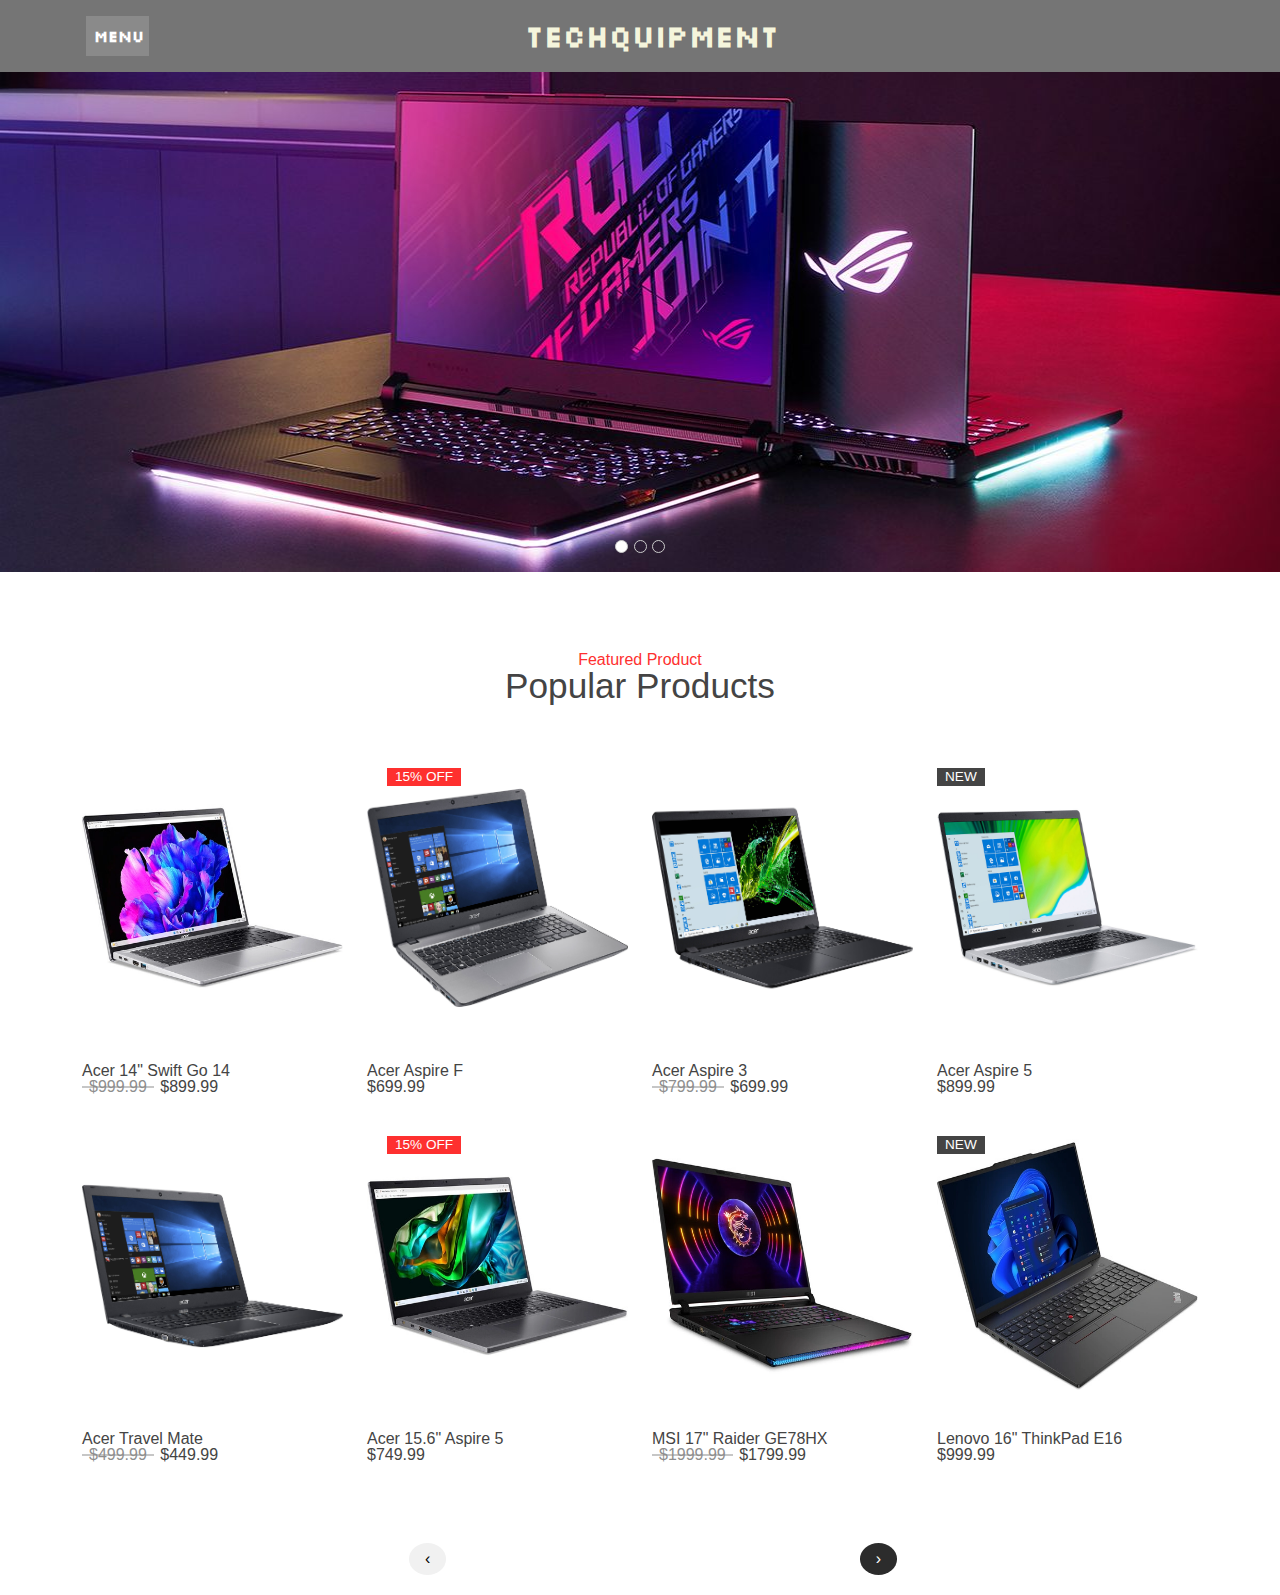
<file: index.html>
<!DOCTYPE html>
<html>
  <title>compsci_lumagui</title>
  <meta name="viewport" content="width=device-width, initial-scale=1" />
  <link rel="stylesheet" href="https://www.w3schools.com/w3css/4/w3.css" />
  <link
    rel="stylesheet"
    href="https://cdn.jsdelivr.net/npm/bootstrap@5.0.1/dist/css/bootstrap.min.css"
  />
  <link
    rel="stylesheet"
    href="https://cdnjs.cloudflare.com/ajax/libs/font-awesome/5.15.3/css/all.min.css"
  />
  <link rel="stylesheet" href="style.css" />
  <body>
    <header class="site-header">
      <div class="wrapper site-header__wrapper">
        <nav class="nav">
          <button class="nav__toggle" aria-expanded="false" type="button">
            MENU
          </button>
          <ul class="nav__wrapper">
            <li class="nav__item"><a href="index.html">Home</a></li>
            <li class="nav__item"><a href="about.html">About</a></li>
            <li class="nav__item"><a href="contact.html">Contact</a></li>
          </ul>
        </nav>
        <a href="#" class="brand" style="color: beige;">TECHQUIPMENT</a>
        <a href="#" class="button button--icon" aria-label="Sign in">
          <svg
            version="1.1"
            viewBox="0 0 100 100"
            xmlns="http://www.w3.org/2000/svg"
          >
            <g>
              <path
                d="m83.898 77.398c-2.3984-13-13.699-22.5-26.898-22.5h-13.699c-13.5 0-24.898 9.8008-27.102 23.102-1.1016 6.6992 4.1016 12.699 10.801 12.699h46.199c6.8008 0 12-6.1992 10.801-12.898z"
              />
              <path
                d="m36.102 44.199c7.8008 7.8008 20.398 8 28.398 0.39844l0.19922-0.19922c6.8984-6.6016 7.6016-17.301 1.5-24.699-8.3008-10-23.699-9.8008-31.699 0.39844-5.6016 7.1992-5 17.5 1.5 24z"
              />
            </g>
          </svg>
        </a>
      </div>
    </header>
    <div class="w3-content w3-display-container" style="max-width: 1400px">
      <img class="mySlides" src="prod_pic/3.jpg" style="width: 100%" height="500px" />
      <img class="mySlides" src="prod_pic/4.jpg" style="width: 100%" height="500px" />
      <img class="mySlides" src="prod_pic/5.jpg" style="width: 100%" height="500px" />
      <div
        class="w3-center w3-container w3-section w3-large w3-text-white w3-display-bottommiddle"
        style="width: 100%"
      >
        <span
          class="w3-badge demo w3-border w3-transparent w3-hover-white"
          onclick="currentDiv(1)"
        ></span>
        <span
          class="w3-badge demo w3-border w3-transparent w3-hover-white"
          onclick="currentDiv(2)"
        ></span>
        <span
          class="w3-badge demo w3-border w3-transparent w3-hover-white"
          onclick="currentDiv(3)"
        ></span>
      </div>
    </div>

    <!-- partial:index.partial.html -->
    <section class="section-products">
      <div class="container">
        <div class="row justify-content-center text-center">
          <div class="col-md-8 col-lg-6">
            <div class="header">
              <h3>Featured Product</h3>
              <h2>Popular Products</h2>
            </div>
          </div>
        </div>
        <div class="row">
          <!-- Single Product -->
          <div class="col-md-6 col-lg-4 col-xl-3">
            <div id="product-1" class="single-product">
              <div class="part-1">
                <img src="products/prod25.webp" alt="" width="261px" height="290px" />
                <ul>
                  <li>
                    <a href="order-page.html"
                      ><i class="fas fa-shopping-cart"></i
                    ></a>
                  </li>
                </ul>
              </div>
              <div class="part-2">
                <h3 class="product-title">Acer 14" Swift Go 14 </h3>
                <h4 class="product-old-price">$999.99</h4>
                <h4 class="product-price">$899.99</h4>
              </div>
            </div>
          </div>
          <!-- Single Product -->
          <div class="col-md-6 col-lg-4 col-xl-3">
            <div id="product-2" class="single-product">
              <div class="part-1">
                <img src="products/prod2.jpg" alt="" width="261px" height="290px" />
                <span class="discount">15% off</span>
                <ul>
                  <li>
                    <a href="order-page.html"><i class="fas fa-shopping-cart"></i></a>
                  </li>
                </ul>
              </div>
              <div class="part-2">
                <h3 class="product-title">Acer Aspire F</h3>
                <h4 class="product-price">$699.99</h4>
              </div>
            </div>
          </div>
          <!-- Single Product -->
          <div class="col-md-6 col-lg-4 col-xl-3">
            <div id="product-3" class="single-product">
              <div class="part-1">
                <img src="products/prod3.jpg" alt="" width="261px" height="290px" />
                <ul>
                  <li>
                    <a href="order-page.html"><i class="fas fa-shopping-cart"></i></a>
                  </li>
                </ul>
              </div>
              <div class="part-2">
                <h3 class="product-title">Acer Aspire 3</h3>
                <h4 class="product-old-price">$799.99</h4>
                <h4 class="product-price">$699.99</h4>
              </div>
            </div>
          </div>
          <!-- Single Product -->
          <div class="col-md-6 col-lg-4 col-xl-3">
            <div id="product-4" class="single-product">
              <div class="part-1">
                <img src="products/prod4.jpg" alt="" width="261px" height="290px" />
                <span class="new">new</span>
                <ul>
                  <li>
                    <a href="order-page.html"><i class="fas fa-shopping-cart"></i></a>
                  </li>
                </ul>
              </div>
              <div class="part-2">
                <h3 class="product-title">Acer Aspire 5</h3>
                <h4 class="product-price">$899.99</h4>
              </div>
            </div>
          </div>
          <!-- Single Product -->
          <div class="col-md-6 col-lg-4 col-xl-3">
            <div id="product-1" class="single-product">
              <div class="part-1">
                <img src="products/prod5.jpg" alt="" width="261px" height="290px" />
                <ul>
                  <li>
                    <a href="order-page.html"><i class="fas fa-shopping-cart"></i></a>
                  </li>
                </ul>
              </div>
              <div class="part-2">
                <h3 class="product-title">Acer Travel Mate</h3>
                <h4 class="product-old-price">$499.99</h4>
                <h4 class="product-price">$449.99</h4>
              </div>
            </div>
          </div>
          <!-- Single Product -->
          <div class="col-md-6 col-lg-4 col-xl-3">
            <div id="product-2" class="single-product">
              <div class="part-1">
                <img src="products/prod26.webp" alt="" width="261px" height="290px" />
                <span class="discount">15% off</span>
                <ul>
                  <li>
                    <a href="order-page.html"><i class="fas fa-shopping-cart"></i></a>
                  </li>
              </div>
              <div class="part-2">
                <h3 class="product-title">Acer 15.6" Aspire 5</h3>
                <h4 class="product-price">$749.99</h4>
              </div>
            </div>
          </div>
          <!-- Single Product -->
          <div class="col-md-6 col-lg-4 col-xl-3">
            <div id="product-3" class="single-product">
              <div class="part-1">
                <img src="products/prod27.webp" alt="" width="261px" height="290px" />
                <ul>
                  <li>
                    <a href="order-page.html"><i class="fas fa-shopping-cart"></i></a>
                  </li>
                </ul>
              </div>
              <div class="part-2">
                <h3 class="product-title">MSI 17" Raider GE78HX</h3>
                <h4 class="product-old-price">$1999.99</h4>
                <h4 class="product-price">$1799.99</h4>
              </div>
            </div>
          </div>
          <!-- Single Product -->
          <div class="col-md-6 col-lg-4 col-xl-3">
            <div id="product-4" class="single-product">
              <div class="part-1">
                <img src="products/prod28.webp" alt="" width="261px" height="290px" />
                <span class="new">new</span>
                <ul>
                  <li>
                    <a href="order-page.html"><i class="fas fa-shopping-cart"></i></a>
                  </li>
                </ul>
              </div>
              <div class="part-2">
                <h3 class="product-title">Lenovo 16" ThinkPad E16</h3>
                <h4 class="product-price">$999.99</h4>
              </div>
            </div>
          </div>
        </div>
      </div>
    </section>

    <a href="index.html" class="previous round">&#8249;</a>
    <a href="page2.html" class="next round">&#8250;</a>

    <script src="js1.js">
    </script>
  </body>
</html>
</file>
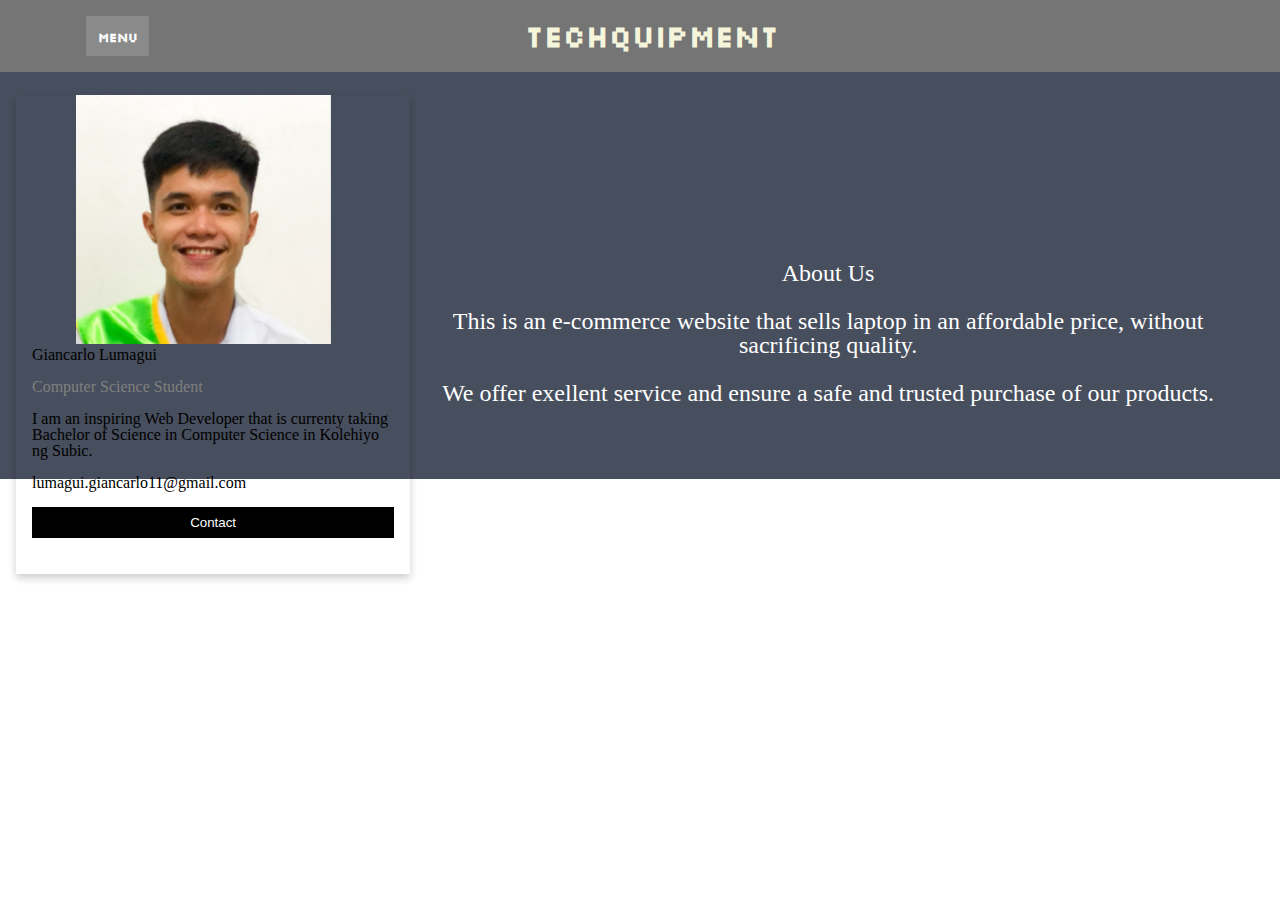
<file: about.html>
<!DOCTYPE html>
<html>
<head>
<meta name="viewport" content="width=device-width, initial-scale=1">
<link rel="stylesheet" href="style12.css">
</head>
<body>

    <header class="site-header">
        <div class="wrapper site-header__wrapper">
          <nav class="nav">
            <button class="nav__toggle" aria-expanded="false" type="button">
              MENU
            </button>
            <ul class="nav__wrapper">
              <li class="nav__item"><a href="index.html">Home</a></li>
              <li class="nav__item"><a href="">About</a></li>
              <li class="nav__item"><a href="contact.html">Contact</a></li>
            </ul>
          </nav>
          <a href="#" class="brand" style="color: beige;">TECHQUIPMENT</a>
          <a href="#" class="button button--icon" aria-label="Sign in">
            <svg
              version="1.1"
              viewBox="0 0 100 100"
              xmlns="http://www.w3.org/2000/svg"
            >
              <g>
                <path
                  d="m83.898 77.398c-2.3984-13-13.699-22.5-26.898-22.5h-13.699c-13.5 0-24.898 9.8008-27.102 23.102-1.1016 6.6992 4.1016 12.699 10.801 12.699h46.199c6.8008 0 12-6.1992 10.801-12.898z"
                />
                <path
                  d="m36.102 44.199c7.8008 7.8008 20.398 8 28.398 0.39844l0.19922-0.19922c6.8984-6.6016 7.6016-17.301 1.5-24.699-8.3008-10-23.699-9.8008-31.699 0.39844-5.6016 7.1992-5 17.5 1.5 24z"
                />
              </g>
            </svg>
          </a>
        </div>
      </header>
<div class="row">

  <div class="column">
    <div class="card">
      <img src="images/gi.png" class="img1" >
      <div class="container">
        <h2>Giancarlo Lumagui</h2>
        <p class="title">Computer Science Student</p>
        <p>I am an inspiring Web Developer that is currenty taking Bachelor of Science in Computer Science in Kolehiyo ng Subic.</p>
        <p>lumagui.giancarlo11@gmail.com</p>
        <p><button class="button2">Contact</button></p>
      </div>
    </div>
  </div>
  

<div class="about-section">
  <h1>About Us</h1>
  <p>This is an e-commerce website that sells laptop in an affordable price, without sacrificing quality.</p>
  <p>We offer exellent service and ensure a safe and trusted purchase of our products.</p>
</div>
<script src="js2.js">
</script>
</body>
</html>
</file>
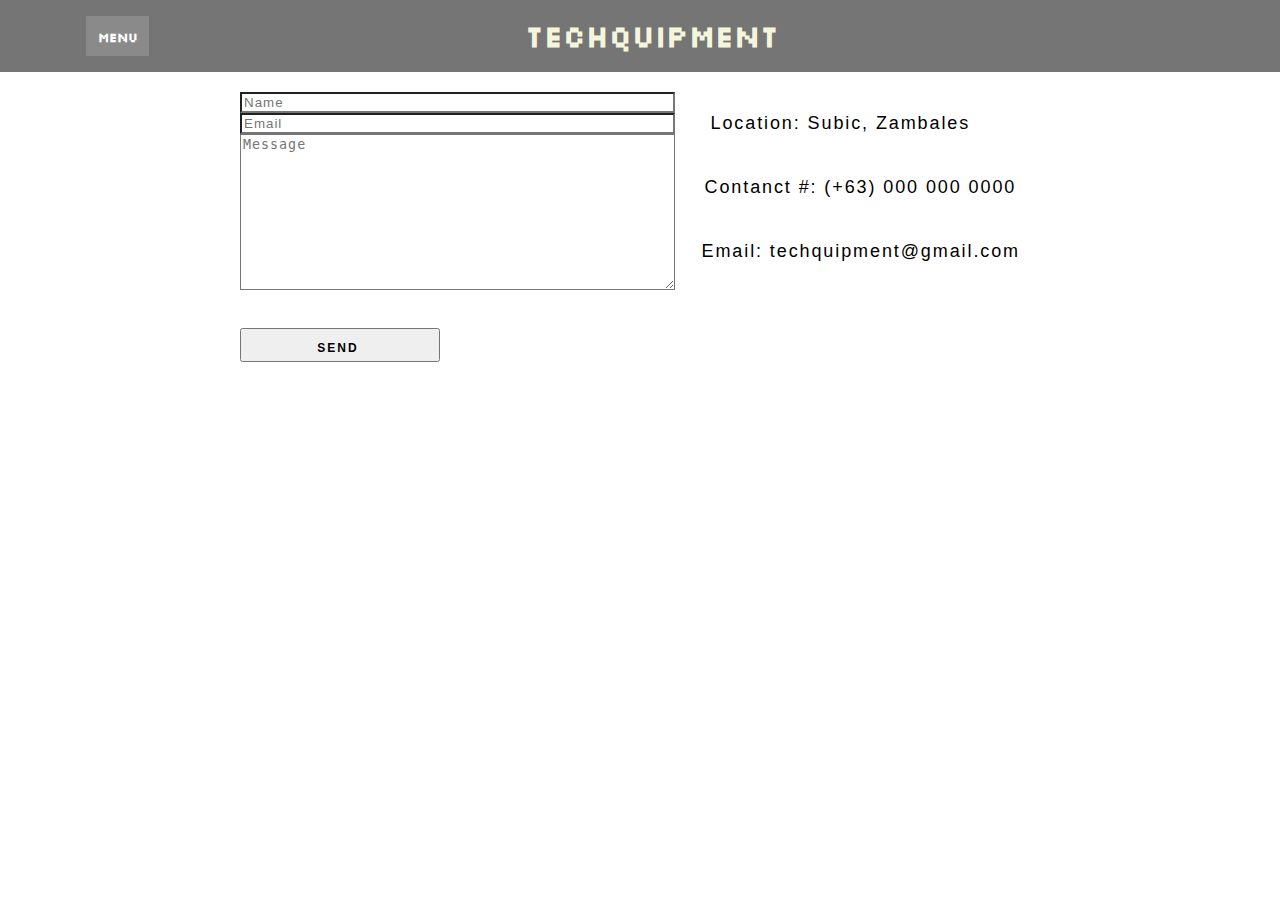
<file: contact.html>
<!DOCTYPE html>
<html lang="en">
  <head>
    <meta charset="UTF-8" />
    <meta name="viewport" content="width=device-width, initial-scale=1.0" />
    <link rel="stylesheet" href="style2.css" />
    <title>Document</title>
  </head>
  <body>
    <header class="site-header">
      <div class="wrapper site-header__wrapper">
        <nav class="nav">
          <button class="nav__toggle" aria-expanded="false" type="button">
            MENU
          </button>
          <ul class="nav__wrapper">
            <li class="nav__item"><a href="index.html">Home</a></li>
            <li class="nav__item"><a href="about.html">About</a></li>
            <li class="nav__item"><a href="contact.html">Contact</a></li>
          </ul>
        </nav>
        <a href="#" class="brand" style="color: beige">TECHQUIPMENT</a>
        <a href="#" class="button button--icon" aria-label="Sign in">
          <svg
            version="1.1"
            viewBox="0 0 100 100"
            xmlns="http://www.w3.org/2000/svg"
          >
            <g>
              <path
                d="m83.898 77.398c-2.3984-13-13.699-22.5-26.898-22.5h-13.699c-13.5 0-24.898 9.8008-27.102 23.102-1.1016 6.6992 4.1016 12.699 10.801 12.699h46.199c6.8008 0 12-6.1992 10.801-12.898z"
              />
              <path
                d="m36.102 44.199c7.8008 7.8008 20.398 8 28.398 0.39844l0.19922-0.19922c6.8984-6.6016 7.6016-17.301 1.5-24.699-8.3008-10-23.699-9.8008-31.699 0.39844-5.6016 7.1992-5 17.5 1.5 24z"
              />
            </g>
          </svg>
        </a>
      </div>
    </header>
    <!-- partial:index.partial.html -->
    <section id="contact">
      <div class="contact-wrapper">
        <!-- Left contact page -->

        <form id="contact-form" class="form-horizontal" role="form">
          <div class="form-group">
            <div class="col-sm-12">
              <input
                type="text"
                class="form-control"
                id="name"
                placeholder="Name"
                name="name"
                value=""
                required
              />
            </div>
          </div>

          <div class="form-group">
            <div class="col-sm-12">
              <input
                type="email"
                class="form-control"
                id="email"
                placeholder="Email"
                name="email"
                value=""
                required
              />
            </div>
          </div>

          <textarea
            class="form-control"
            rows="10"
            placeholder="Message"
            name="message"
            required
          ></textarea>
          <br />
          <button
            class="btn btn-primary send-button"
            id="submit"
            type="submit"
            value="SEND"
          >
            <div class="alt-send-button">
              <i class="fa fa-paper-plane"></i
              ><span class="send-text">SEND</span>
            </div>
          </button>
        </form>

        <!-- Left contact page -->

        <div class="direct-contact-container">
          <ul class="contact-list">
            <li class="list-item">
              <i class="fa fa-map-marker fa-2x"
                ><span class="contact-text place"
                  >Location: Subic, Zambales</span
                ></i
              >
            </li>

            <li class="list-item">
              <i class="fa fa-phone fa-2x"
                ><span class="contact-text phone"
                  ><a href="tel:1-212-555-5555" title="Give me a call"
                    >Contanct #: (+63) 000 000 0000</a
                  ></span
                ></i
              >
            </li>

            <li class="list-item">
              <i class="fa fa-envelope fa-2x"
                ><span class="contact-text gmail"
                  ><a href="mailto:#" title="Send me an email"
                    >Email: techquipment@gmail.com</a
                  ></span
                ></i
              >
            </li>
          </ul>
        </div>
      </div>
    </section>
    <script src="js2.js">
    </script>
  </body>
</html>
</file>
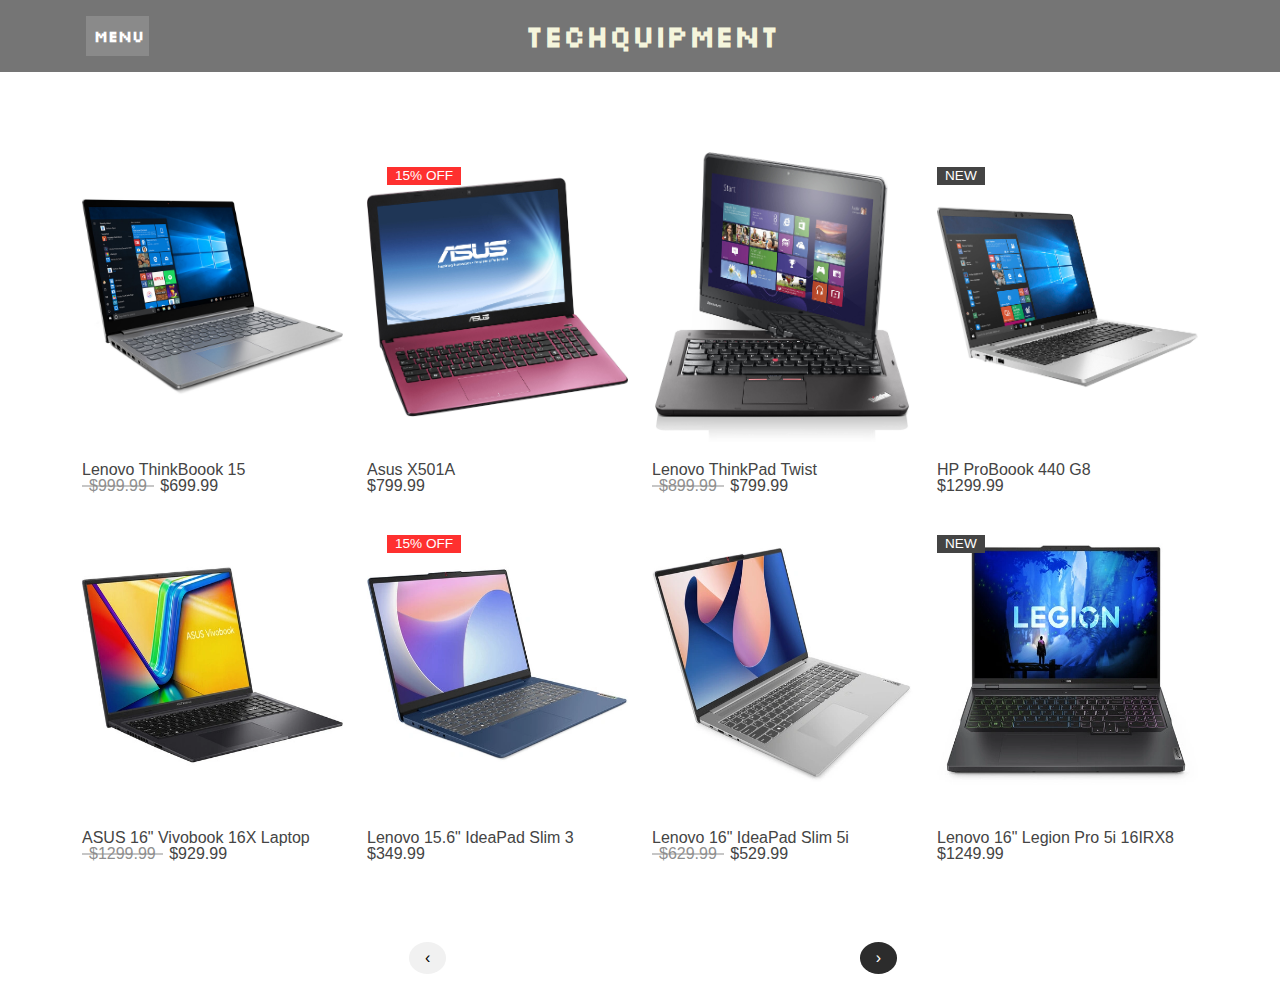
<file: page2.html>
<!DOCTYPE html>
<html lang="en">
<head>
    <meta charset="UTF-8">
    <meta name="viewport" content="width=device-width, initial-scale=1.0">
    <title>Page 2</title>
    <link rel="stylesheet" href="https://www.w3schools.com/w3css/4/w3.css" />
    <link
      rel="stylesheet"
      href="https://cdn.jsdelivr.net/npm/bootstrap@5.0.1/dist/css/bootstrap.min.css"
    />
    <link
      rel="stylesheet"
      href="https://cdnjs.cloudflare.com/ajax/libs/font-awesome/5.15.3/css/all.min.css"
    />
    <link rel="stylesheet" href="style6.css">
</head>
<body>
    <header class="site-header">
        <div class="wrapper site-header__wrapper">
          <nav class="nav">
            <button class="nav__toggle" aria-expanded="false" type="button">
              MENU
            </button>
            <ul class="nav__wrapper">
              <li class="nav__item"><a href="index.html">Home</a></li>
              <li class="nav__item"><a href="about.html">About</a></li>
              <li class="nav__item"><a href="contact.html">Contact</a></li>
            </ul>
          </nav>
          <a href="#" class="brand" style="color: beige;">TECHQUIPMENT</a>
          <a href="#" class="button button--icon" aria-label="Sign in">
            <svg
              version="1.1"
              viewBox="0 0 100 100"
              xmlns="http://www.w3.org/2000/svg"
            >
              <g>
                <path
                  d="m83.898 77.398c-2.3984-13-13.699-22.5-26.898-22.5h-13.699c-13.5 0-24.898 9.8008-27.102 23.102-1.1016 6.6992 4.1016 12.699 10.801 12.699h46.199c6.8008 0 12-6.1992 10.801-12.898z"
                />
                <path
                  d="m36.102 44.199c7.8008 7.8008 20.398 8 28.398 0.39844l0.19922-0.19922c6.8984-6.6016 7.6016-17.301 1.5-24.699-8.3008-10-23.699-9.8008-31.699 0.39844-5.6016 7.1992-5 17.5 1.5 24z"
                />
              </g>
            </svg>
          </a>
        </div>
      </header>
      <section class="section-products">
        <div class="container">
          <div class="row justify-content-center text-center">
            <div class="col-md-8 col-lg-6">
            </div>
          </div>
          <div class="row">
            <!-- Single Product -->
            <div class="col-md-6 col-lg-4 col-xl-3">
              <div id="product-1" class="single-product">
                <div class="part-1">
                  <img src="products/prod9.jpg" alt="" width="261px" height="290px" />
                  <ul>
                    <li>
                      <a href="order-page.html"
                        ><i class="fas fa-shopping-cart"></i
                      ></a>
                    </li>
                  </ul>
                </div>
                <div class="part-2">
                  <h3 class="product-title">Lenovo ThinkBoook 15</h3>
                  <h4 class="product-old-price">$999.99</h4>
                  <h4 class="product-price">$699.99</h4>
                </div>
              </div>
            </div>
            <!-- Single Product -->
            <div class="col-md-6 col-lg-4 col-xl-3">
              <div id="product-2" class="single-product">
                <div class="part-1">
                  <img src="products/prod10.jpg" alt="" width="261px" height="290px" />
                  <span class="discount">15% off</span>
                  <ul>
                    <li>
                      <a href="order-page.html"><i class="fas fa-shopping-cart"></i></a>
                    </li>
                  </ul>
                </div>
                <div class="part-2">
                  <h3 class="product-title">Asus X501A</h3>
                  <h4 class="product-price">$799.99</h4>
                </div>
              </div>
            </div>
            <!-- Single Product -->
            <div class="col-md-6 col-lg-4 col-xl-3">
              <div id="product-3" class="single-product">
                <div class="part-1">
                  <img src="products/prod11.jpg" alt="" width="261px" height="290px" />
                  <ul>
                    <li>
                      <a href="order-page.html"><i class="fas fa-shopping-cart"></i></a>
                    </li>
                  </ul>
                </div>
                <div class="part-2">
                  <h3 class="product-title">Lenovo ThinkPad Twist</h3>
                  <h4 class="product-old-price">$899.99</h4>
                  <h4 class="product-price">$799.99</h4>
                </div>
              </div>
            </div>
            <!-- Single Product -->
            <div class="col-md-6 col-lg-4 col-xl-3">
              <div id="product-4" class="single-product">
                <div class="part-1">
                  <img src="products/prod12.jpg" alt="" width="261px" height="290px" />
                  <span class="new">new</span>
                  <ul>
                    <li>
                      <a href="order-page.html"><i class="fas fa-shopping-cart"></i></a>
                    </li>
                  </ul>
                </div>
                <div class="part-2">
                  <h3 class="product-title">HP ProBoook 440 G8</h3>
                  <h4 class="product-price">$1299.99</h4>
                </div>
              </div>
            </div>
            <!-- Single Product -->
            <div class="col-md-6 col-lg-4 col-xl-3">
              <div id="product-1" class="single-product">
                <div class="part-1">
                  <img src="products/prod13.webp" alt="" width="261px" height="290px" />
                  <ul>
                    <li>
                      <a href="order-page.html"><i class="fas fa-shopping-cart"></i></a>
                    </li>
                  </ul>
                </div>
                <div class="part-2">
                  <h3 class="product-title">ASUS 16" Vivobook 16X Laptop</h3>
                  <h4 class="product-old-price">$1299.99</h4>
                  <h4 class="product-price">$929.99</h4>
                </div>
              </div>
            </div>
            <!-- Single Product -->
            <div class="col-md-6 col-lg-4 col-xl-3">
              <div id="product-2" class="single-product">
                <div class="part-1">
                  <img src="products/prod14.webp" alt="" width="261px" height="290px" />
                  <span class="discount">15% off</span>
                  <ul>
                    <li>
                      <a href="order-page.html"><i class="fas fa-shopping-cart"></i></a>
                    </li>
                </div>
                <div class="part-2">
                  <h3 class="product-title">Lenovo 15.6" IdeaPad Slim 3</h3>
                  <h4 class="product-price">$349.99</h4>
                </div>
              </div>
            </div>
            <!-- Single Product -->
            <div class="col-md-6 col-lg-4 col-xl-3">
              <div id="product-3" class="single-product">
                <div class="part-1">
                  <img src="products/prod15.webp" alt="" width="261px" height="290px" />
                  <ul>
                    <li>
                      <a href="order-page.html"><i class="fas fa-shopping-cart"></i></a>
                    </li>
                  </ul>
                </div>
                <div class="part-2">
                  <h3 class="product-title">Lenovo 16" IdeaPad Slim 5i </h3>
                  <h4 class="product-old-price">$629.99</h4>
                  <h4 class="product-price">$529.99</h4>
                </div>
              </div>
            </div>
            <!-- Single Product -->
            <div class="col-md-6 col-lg-4 col-xl-3">
              <div id="product-4" class="single-product">
                <div class="part-1">
                  <img src="products/prod16.webp" alt="" width="261px" height="290px" />
                  <span class="new">new</span>
                  <ul>
                    <li>
                      <a href="order-page.html"><i class="fas fa-shopping-cart"></i></a>
                    </li>
                  </ul>
                </div>
                <div class="part-2">
                  <h3 class="product-title">Lenovo 16" Legion Pro 5i 16IRX8</h3>
                  <h4 class="product-price">$1249.99</h4>
                </div>
              </div>
            </div>
          </div>
        </div>
      </section>
      <a href="index.html" class="previous round">&#8249;</a>
<a href="page3.html" class="next round">&#8250;</a>
    <script src="js6.js"></script>
</body>
</html>
</file>
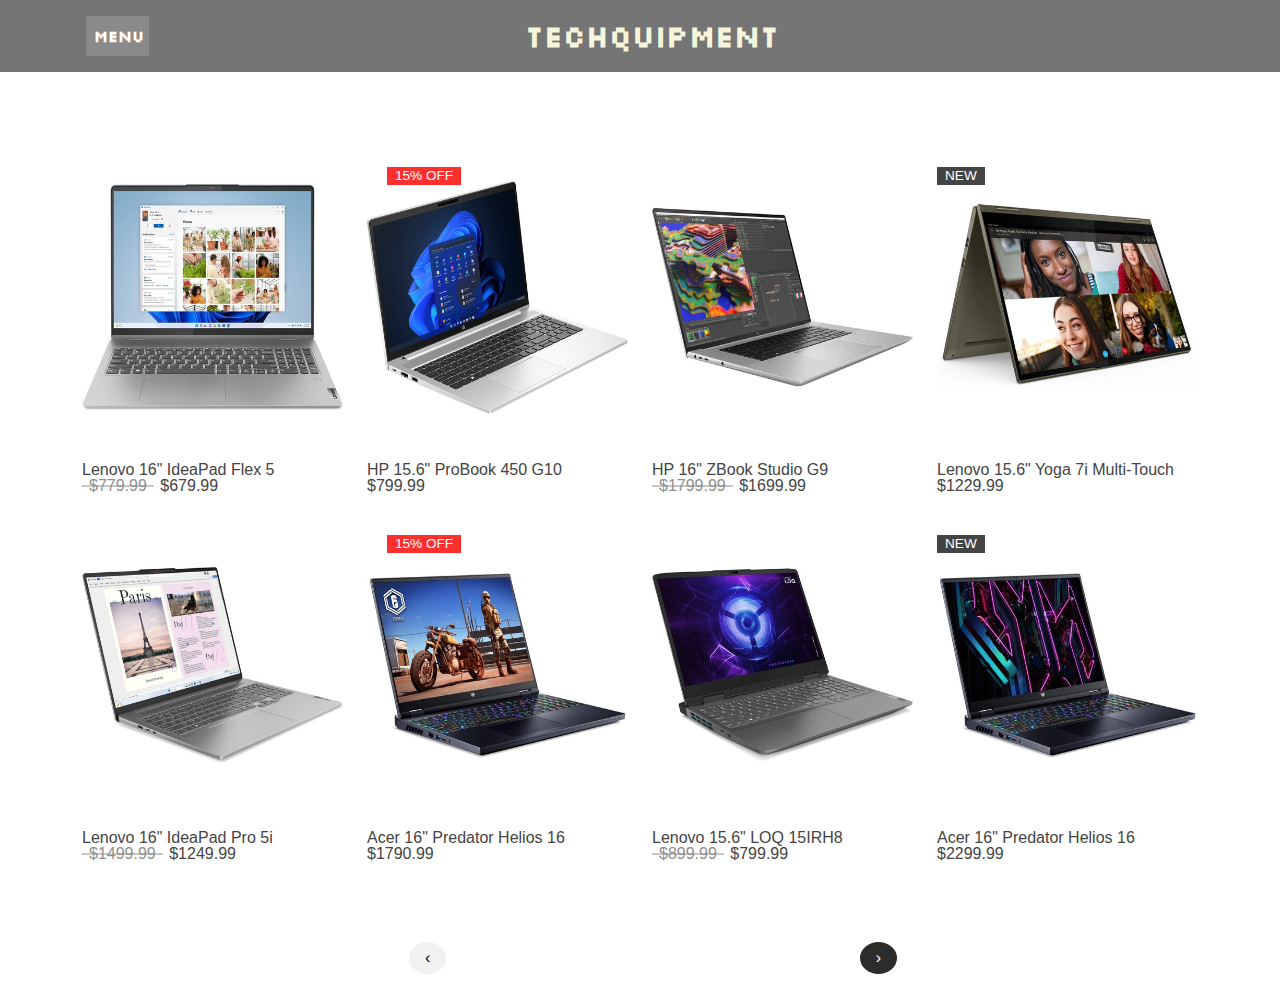
<file: page3.html>
<!DOCTYPE html>
<html lang="en">
<head>
    <meta charset="UTF-8">
    <meta name="viewport" content="width=device-width, initial-scale=1.0">
    <title>Page 2</title>
    <link rel="stylesheet" href="https://www.w3schools.com/w3css/4/w3.css" />
    <link
      rel="stylesheet"
      href="https://cdn.jsdelivr.net/npm/bootstrap@5.0.1/dist/css/bootstrap.min.css"
    />
    <link
      rel="stylesheet"
      href="https://cdnjs.cloudflare.com/ajax/libs/font-awesome/5.15.3/css/all.min.css"
    />
    <link rel="stylesheet" href="style6.css">
</head>
<body>
    <header class="site-header">
        <div class="wrapper site-header__wrapper">
          <nav class="nav">
            <button class="nav__toggle" aria-expanded="false" type="button">
              MENU
            </button>
            <ul class="nav__wrapper">
              <li class="nav__item"><a href="index.html">Home</a></li>
              <li class="nav__item"><a href="about.html">About</a></li>
              <li class="nav__item"><a href="contact.html">Contact</a></li>
            </ul>
          </nav>
          <a href="#" class="brand" style="color: beige;">TECHQUIPMENT</a>
          <a href="#" class="button button--icon" aria-label="Sign in">
            <svg
              version="1.1"
              viewBox="0 0 100 100"
              xmlns="http://www.w3.org/2000/svg"
            >
              <g>
                <path
                  d="m83.898 77.398c-2.3984-13-13.699-22.5-26.898-22.5h-13.699c-13.5 0-24.898 9.8008-27.102 23.102-1.1016 6.6992 4.1016 12.699 10.801 12.699h46.199c6.8008 0 12-6.1992 10.801-12.898z"
                />
                <path
                  d="m36.102 44.199c7.8008 7.8008 20.398 8 28.398 0.39844l0.19922-0.19922c6.8984-6.6016 7.6016-17.301 1.5-24.699-8.3008-10-23.699-9.8008-31.699 0.39844-5.6016 7.1992-5 17.5 1.5 24z"
                />
              </g>
            </svg>
          </a>
        </div>
      </header>
      <section class="section-products">
        <div class="container">
          <div class="row justify-content-center text-center">
            <div class="col-md-8 col-lg-6">
            </div>
          </div>
          <div class="row">
            <!-- Single Product -->
            <div class="col-md-6 col-lg-4 col-xl-3">
              <div id="product-1" class="single-product">
                <div class="part-1">
                  <img src="products/prod17.webp" alt="" width="261px" height="290px" />
                  <ul>
                    <li>
                      <a href="order-page.html"
                        ><i class="fas fa-shopping-cart"></i
                      ></a>
                    </li>
                  </ul>
                </div>
                <div class="part-2">
                  <h3 class="product-title">Lenovo 16" IdeaPad Flex 5</h3>
                  <h4 class="product-old-price">$779.99</h4>
                  <h4 class="product-price">$679.99</h4>
                </div>
              </div>
            </div>
            <!-- Single Product -->
            <div class="col-md-6 col-lg-4 col-xl-3">
              <div id="product-2" class="single-product">
                <div class="part-1">
                  <img src="products/prod18.jpg" alt="" width="261px" height="290px" />
                  <span class="discount">15% off</span>
                  <ul>
                    <li>
                      <a href="order-page.html"><i class="fas fa-shopping-cart"></i></a>
                    </li>
                  </ul>
                </div>
                <div class="part-2">
                  <h3 class="product-title">HP 15.6" ProBook 450 G10</h3>
                  <h4 class="product-price">$799.99</h4>
                </div>
              </div>
            </div>
            <!-- Single Product -->
            <div class="col-md-6 col-lg-4 col-xl-3">
              <div id="product-3" class="single-product">
                <div class="part-1">
                  <img src="products/prod19.webp" alt="" width="261px" height="290px" />
                  <ul>
                    <li>
                      <a href="order-page.html"><i class="fas fa-shopping-cart"></i></a>
                    </li>
                  </ul>
                </div>
                <div class="part-2">
                  <h3 class="product-title">HP 16" ZBook Studio G9</h3>
                  <h4 class="product-old-price">$1799.99</h4>
                  <h4 class="product-price">$1699.99</h4>
                </div>
              </div>
            </div>
            <!-- Single Product -->
            <div class="col-md-6 col-lg-4 col-xl-3">
              <div id="product-4" class="single-product">
                <div class="part-1">
                  <img src="products/prod20.webp" alt="" width="261px" height="290px" />
                  <span class="new">new</span>
                  <ul>
                    <li>
                      <a href="order-page.html"><i class="fas fa-shopping-cart"></i></a>
                    </li>
                  </ul>
                </div>
                <div class="part-2">
                  <h3 class="product-title">Lenovo 15.6" Yoga 7i Multi-Touch</h3>
                  <h4 class="product-price">$1229.99</h4>
                </div>
              </div>
            </div>
            <!-- Single Product -->
            <div class="col-md-6 col-lg-4 col-xl-3">
              <div id="product-1" class="single-product">
                <div class="part-1">
                  <img src="products/prod21.webp" alt="" width="261px" height="290px" />
                  <ul>
                    <li>
                      <a href="order-page.html"><i class="fas fa-shopping-cart"></i></a>
                    </li>
                  </ul>
                </div>
                <div class="part-2">
                  <h3 class="product-title">Lenovo 16" IdeaPad Pro 5i</h3>
                  <h4 class="product-old-price">$1499.99</h4>
                  <h4 class="product-price">$1249.99</h4>
                </div>
              </div>
            </div>
            <!-- Single Product -->
            <div class="col-md-6 col-lg-4 col-xl-3">
              <div id="product-2" class="single-product">
                <div class="part-1">
                  <img src="products/prod22.webp" alt="" width="261px" height="290px" />
                  <span class="discount">15% off</span>
                  <ul>
                    <li>
                      <a href="order-page.html"><i class="fas fa-shopping-cart"></i></a>
                    </li>
                </div>
                <div class="part-2">
                  <h3 class="product-title">Acer 16" Predator Helios 16</h3>
                  <h4 class="product-price">$1790.99</h4>
                </div>
              </div>
            </div>
            <!-- Single Product -->
            <div class="col-md-6 col-lg-4 col-xl-3">
              <div id="product-3" class="single-product">
                <div class="part-1">
                  <img src="products/prod23.webp" alt="" width="261px" height="290px" />
                  <ul>
                    <li>
                      <a href="order-page.html"><i class="fas fa-shopping-cart"></i></a>
                    </li>
                  </ul>
                </div>
                <div class="part-2">
                  <h3 class="product-title">Lenovo 15.6" LOQ 15IRH8</h3>
                  <h4 class="product-old-price">$899.99</h4>
                  <h4 class="product-price">$799.99</h4>
                </div>
              </div>
            </div>
            <!-- Single Product -->
            <div class="col-md-6 col-lg-4 col-xl-3">
              <div id="product-4" class="single-product">
                <div class="part-1">
                  <img src="products/prod24.webp
                  " alt="" width="261px" height="290px" />
                  <span class="new">new</span>
                  <ul>
                    <li>
                      <a href="order-page.html"><i class="fas fa-shopping-cart"></i></a>
                    </li>
                  </ul>
                </div>
                <div class="part-2">
                  <h3 class="product-title">Acer 16" Predator Helios 16</h3>
                  <h4 class="product-price">$2299.99</h4>
                </div>
              </div>
            </div>
          </div>
        </div>
      </section>
      <a href="page2.html" class="previous round">&#8249;</a>
<a href="page3.html" class="next round">&#8250;</a>
    <script src="js6.js"></script>
</body>
</html>
</file>
<file: style.css>
@font-face {
  font-family: robotic;
  src: url(fonts/Silkscreen-Regular.ttf)
}


@import url("https://fonts.googleapis.com/css2?family=Roboto:wght@400;700&display=swap");


.wrapper {
  max-width: 1140px;
  padding-left: 1rem;
  padding-right: 1rem;
  margin-left: auto;
  margin-right: auto;
}

*,
*:before,
*:after {
  box-sizing: border-box;
}

a {
  text-decoration: none;
  color: rgb(255, 255, 255);
}

html {
  -webkit-font-smoothing: antialiased;
  -moz-osx-font-smoothing: grayscale;
}

body {
  font-family: "Roboto", sans-serif;
}

.sr-only {
  position: absolute;
  clip: rect(1px, 1px, 1px, 1px);
  padding: 0;
  border: 0;
  height: 1px;
  width: 1px;
  overflow: hidden;
}

.button {
  -webkit-appearance: none;
  -moz-appearance: none;
  appearance: none;
  color: #ffffff00;
  background-color: rgba(138, 138, 138, 0);
  min-width: 120px;
  padding: 0.5rem 1rem;
  border-radius: 5px;
  text-align: center;
}

.button svg {
  display: inline-block;
  vertical-align: middle;
  width: 24px;
  height: 24px;
  fill: #ffffff00;
}

.button span {
  display: none;
}

@media (min-width: 600px) {
  .button span {
    display: initial;
  }
}

.button--icon {
  min-width: initial;
  padding: 0.5rem;
}

html,
body,
div,
span,
applet,
object,
iframe,
h1,
h2,
h3,
h4,
h5,
h6,
p,
blockquote,
pre,
a,
abbr,
acronym,
address,
big,
cite,
code,
del,
dfn,
em,
img,
ins,
kbd,
q,
s,
samp,
small,
strike,
strong,
sub,
sup,
tt,
var,
b,
u,
i,
center,
dl,
dt,
dd,
ol,
ul,
li,
fieldset,
form,
label,
legend,
table,
caption,
tbody,
tfoot,
thead,
tr,
th,
td,
article,
aside,
canvas,
details,
embed,
figure,
figcaption,
footer,
header,
hgroup,
menu,
nav,
output,
ruby,
section,
summary,
time,
mark,
audio,
video {
  margin: 0;
  padding: 0;
  border: 0;
  font-size: 100%;
  font: inherit;
  vertical-align: baseline;
}

article,
aside,
details,
figcaption,
figure,
footer,
header,
hgroup,
menu,
nav,
section {
  display: block;
}

body {
  line-height: 1;
}

ol,
ul {
  list-style: none;
}

blockquote,
q {
  quotes: none;
}

blockquote:before,
blockquote:after,
q:before,
q:after {
  content: "";
  content: none;
}

table {
  border-collapse: collapse;
  border-spacing: 0;
}

/* 
** The Header Media Queries **
** Tweak as per your needs **
*/
.brand {
  font-weight: bold;
  font-size: 30px;
  font-family: robotic;
}

.site-header {
  position: relative;
  background-color: rgb(20 20 20 / 59%);
}

.site-header__wrapper {
  display: flex;
  justify-content: space-between;
  align-items: center;
  padding-top: 1rem;
  padding-bottom: 1rem;
}

.nav__wrapper {
  position: fixed;
  top: 72px;
  left: 0;
  width: Max(220px, 20%);
  bottom: 0;
  z-index: 1;
  visibility: hidden;
  opacity: 0;
  transform: translateX(-100%);
  background-color: #b9b8b8d1;
  transition: transform 0.3s ease-out, opacity 0.3s ease-out;
  display: block;
}

.nav__wrapper.active {
  visibility: visible;
  opacity: 1;
  transform: translateX(0);
}

.nav__item {
  border-bottom: 1px solid rgba(0, 0, 0, 0.2);
}

.nav__item a {
  display: block;
  padding: 1rem;
}

.nav__toggle {
  border-radius: -60px;
  width: 63px;
  height: 40px;
  border-color: transparent;
  background-color: rgba(138, 138, 138);
  color: rgb(255, 255, 255);
  font-weight: bold;
  font-family: robotic
}

.mySlides {
  display: none
}

.w3-left,
.w3-right,
.w3-badge {
  cursor: pointer
}

.w3-badge {
  height: 13px;
  width: 13px;
  padding: 0
}

@import url("https://fonts.googleapis.com/css2?family=Poppins:wght@400;500&display=swap");

body {
  font-family: "Poppins", sans-serif;
  color: #444444;
}

a,
a:hover {
  text-decoration: none;
  color: inherit;
}

.section-products {
  padding: 80px 0 54px;
}

.section-products .header {
  margin-bottom: 50px;
}

.section-products .header h3 {
  font-size: 1rem;
  color: #fe302f;
  font-weight: 500;
}

.section-products .header h2 {
  font-size: 2.2rem;
  font-weight: 400;
  color: #444444;
}

.section-products .single-product {
  margin-bottom: 26px;
}

.section-products .single-product .part-1 {
  position: relative;
  height: 290px;
  max-height: 290px;
  margin-bottom: 20px;
  overflow: hidden;
}

.section-products .single-product .part-1::before {
  position: absolute;
  content: "";
  top: 0;
  left: 0;
  width: 100%;
  height: 100%;
  z-index: -1;
  transition: all 0.3s;
}

.section-products .single-product:hover .part-1::before {
  transform: scale(1.2, 1.2) rotate(5deg);
}

.section-products #product-1 .part-1::before {
  background: url("https://i.ibb.co/L8Nrb7p/1.jpg") no-repeat center;
  background-size: cover;
  transition: all 0.3s;
}

.section-products #product-2 .part-1::before {
  background: url("https://i.ibb.co/cLnZjnS/2.jpg") no-repeat center;
  background-size: cover;
}

.section-products #product-3 .part-1::before {
  background: url("https://i.ibb.co/L8Nrb7p/1.jpg") no-repeat center;
  background-size: cover;
}

.section-products #product-4 .part-1::before {
  background: url("https://i.ibb.co/cLnZjnS/2.jpg") no-repeat center;
  background-size: cover;
}

.section-products .single-product .part-1 .discount,
.section-products .single-product .part-1 .new {
  position: absolute;
  top: 15px;
  left: 20px;
  color: #ffffff;
  background-color: #fe302f;
  padding: 2px 8px;
  text-transform: uppercase;
  font-size: 0.85rem;
}

.section-products .single-product .part-1 .new {
  left: 0;
  background-color: #444444;
}

.section-products .single-product .part-1 ul {
  position: absolute;
  bottom: -41px;
  left: 20px;
  margin: 0;
  padding: 0;
  list-style: none;
  opacity: 0;
  transition: bottom 0.5s, opacity 0.5s;
}

.section-products .single-product:hover .part-1 ul {
  bottom: 30px;
  opacity: 1;
}

.section-products .single-product .part-1 ul li {
  display: inline-block;
  margin-right: 4px;
}

.section-products .single-product .part-1 ul li a {
  display: inline-block;
  width: 40px;
  height: 40px;
  line-height: 40px;
  background-color: #ffffff;
  color: #444444;
  text-align: center;
  box-shadow: 0 2px 20px rgb(50 50 50 / 10%);
  transition: color 0.2s;
}

.section-products .single-product .part-1 ul li a:hover {
  color: #fe302f;
}

.section-products .single-product .part-2 .product-title {
  font-size: 1rem;
}

.section-products .single-product .part-2 h4 {
  display: inline-block;
  font-size: 1rem;
}

.section-products .single-product .part-2 .product-old-price {
  position: relative;
  padding: 0 7px;
  margin-right: 2px;
  opacity: 0.6;
}

.section-products .single-product .part-2 .product-old-price::after {
  position: absolute;
  content: "";
  top: 50%;
  left: 0;
  width: 100%;
  height: 1px;
  background-color: #444444;
  transform: translateY(-50%);
}


a:hover {
  background-color: #ddd;
  color: black;
}

.previous {
  background-color: #f1f1f1;
  color: black;
  text-decoration: none;
  display: inline-block;
  padding: 8px 16px;
  margin-left: 409px;
  margin-bottom: 20px;
}

.next {
  background-color: #2c2c2c;
  color: white;
  text-decoration: none;
  display: inline-block;
  padding: 8px 16px;
  margin-left: 409px;
  margin-bottom: 20px;
}

.round {
  border-radius: 60%;
}
</file>
<file: style12.css>
@font-face {
    font-family: robotic;
    src: url(fonts/Silkscreen-Regular.ttf)
  }
  

body {
    font-family: Arial, Helvetica, sans-serif;
    margin: 0;
}

html {
    box-sizing: border-box;
}

*,
*:before,
*:after {
    box-sizing: inherit;
}

.column {
    float: left;
    width: 33.3%;
    margin-bottom: 16px;
    padding: 0 8px;
    padding-top: 15px;
}

.card {
    box-shadow: 0 4px 8px 0 rgba(0, 0, 0, 0.2);
    margin: 8px;
}

.about-section {
    padding: 50px;
    text-align: center;
    background-color: #474e5d;
    color: white;
    padding-top: 189px;
    font-size: x-large;
}

.container {
    padding: 0 16px;
    padding-bottom: 20px;
}

.container::after,
.row::after {
    content: "";
    clear: both;
    display: table;
}

.title {
    color: grey;
}

.button2 {
    border: none;
    outline: 0;
    display: inline-block;
    padding: 8px;
    color: white;
    background-color: #000;
    text-align: center;
    cursor: pointer;
    width: 100%;
}

.button:hover {
    background-color: #555;
}

@media screen and (max-width: 650px) {
    .column {
        width: 100%;
        display: block;
    }
}

.img1 {
    width: 80%;
    padding-left: 60px
}

@import url("https://fonts.googleapis.com/css2?family=Roboto:wght@400;700&display=swap");

.wrapper {
    max-width: 1140px;
    padding-left: 1rem;
    padding-right: 1rem;
    margin-left: auto;
    margin-right: auto;
}

*,
*:before,
*:after {
    box-sizing: border-box;
}

a {
    text-decoration: none;
    color: rgb(255, 255, 255);
}

html {
    -webkit-font-smoothing: antialiased;
    -moz-osx-font-smoothing: grayscale;
}

body {
    font-family: "Roboto", sans-serif;
}

.sr-only {
    position: absolute;
    clip: rect(1px, 1px, 1px, 1px);
    padding: 0;
    border: 0;
    height: 1px;
    width: 1px;
    overflow: hidden;
}

.button {
    -webkit-appearance: none;
    -moz-appearance: none;
    appearance: none;
    color: #ffffff00;
    background-color: rgba(138, 138, 138, 0);
    min-width: 120px;
    padding: 0.5rem 1rem;
    border-radius: 5px;
    text-align: center;
}

.button svg {
    display: inline-block;
    vertical-align: middle;
    width: 24px;
    height: 24px;
    fill: #ffffff00;
}

.button span {
    display: none;
}

@media (min-width: 600px) {
    .button span {
        display: initial;
    }
}

.button--icon {
    min-width: initial;
    padding: 0.5rem;
}

html,
body,
div,
span,
h1,
h2,
h3,
h4,
h5,
h6,
em,
img,
dl,
dt,
dd,
ol,
ul,
li,
form,
label,
footer,
header,
nav {
    margin: 0;
    padding: 0;
    border: 0;
    font-size: 100%;
    font: inherit;
    vertical-align: baseline;
}

article,
aside,
details,
figcaption,
figure,
footer,
header,
hgroup,
menu,
nav,
section {
    display: block;
}

body {
    line-height: 1;
}

ol,
ul {
    list-style: none;
}

blockquote,
q {
    quotes: none;
}

blockquote:before,
blockquote:after,
q:before,
q:after {
    content: "";
    content: none;
}

table {
    border-collapse: collapse;
    border-spacing: 0;
}

/* 
  ** The Header Media Queries **
  ** Tweak as per your needs **
  */
.brand {
    font-weight: bold;
    font-size: 30px;
    font-family: robotic;
}

.site-header {
    position: relative;
    background-color: rgb(20 20 20 / 59%);
}

.site-header__wrapper {
    display: flex;
    justify-content: space-between;
    align-items: center;
    padding-top: 1rem;
    padding-bottom: 1rem;
}

.nav__wrapper {
    position: fixed;
    top: 72px;
    left: 0;
    width: Max(220px, 20%);
    bottom: 0;
    z-index: 1;
    visibility: hidden;
    opacity: 0;
    transform: translateX(-100%);
    background-color: #b9b8b8d1;
    transition: transform 0.3s ease-out, opacity 0.3s ease-out;
    display: block;
}

.nav__wrapper.active {
    visibility: visible;
    opacity: 1;
    transform: translateX(0);
}

.nav__item {
    border-bottom: 1px solid rgba(0, 0, 0, 0.2);
}

.nav__item a {
    display: block;
    padding: 1rem;
}

.nav__toggle {
    border-radius: -60px;
    width: 63px;
    height: 40px;
    border-color: transparent;
    background-color: rgba(138, 138, 138);
    color: rgb(255, 255, 255);
    font-weight: bold;
    font-family: robotic;
}
</file>
<file: style2.css>
@font-face {
  font-family: robotic;
  src: url(fonts/Silkscreen-Regular.ttf)
}


@import url("https://fonts.googleapis.com/css2?family=Roboto:wght@400;700&display=swap");

.wrapper {
  max-width: 1140px;
  padding-left: 1rem;
  padding-right: 1rem;
  margin-left: auto;
  margin-right: auto;
}

*,
*:before,
*:after {
  box-sizing: border-box;
}

a {
  text-decoration: none;
  color: rgb(255, 255, 255);
}

html {
  -webkit-font-smoothing: antialiased;
  -moz-osx-font-smoothing: grayscale;
}

body {
  font-family: "Roboto", sans-serif;
}

.sr-only {
  position: absolute;
  clip: rect(1px, 1px, 1px, 1px);
  padding: 0;
  border: 0;
  height: 1px;
  width: 1px;
  overflow: hidden;
}

.button {
  -webkit-appearance: none;
  -moz-appearance: none;
  appearance: none;
  color: #ffffff00;
  background-color: rgba(138, 138, 138, 0);
  min-width: 120px;
  padding: 0.5rem 1rem;
  border-radius: 5px;
  text-align: center;
}

.button svg {
  display: inline-block;
  vertical-align: middle;
  width: 24px;
  height: 24px;
  fill: #ffffff00;
}

.button span {
  display: none;
}

@media (min-width: 600px) {
  .button span {
    display: initial;
  }
}

.button--icon {
  min-width: initial;
  padding: 0.5rem;
}

html,
body,
div,
span,
h1,
h2,
h3,
h4,
h5,
h6,
em,
img,
dl,
dt,
dd,
ol,
ul,
li,
form,
label,
footer,
header,
nav {
  margin: 0;
  padding: 0;
  border: 0;
  font-size: 100%;
  font: inherit;
  vertical-align: baseline;
}

article,
aside,
details,
figcaption,
figure,
footer,
header,
hgroup,
menu,
nav,
section {
  display: block;
}

body {
  line-height: 1;
}

ol,
ul {
  list-style: none;
}

blockquote,
q {
  quotes: none;
}

blockquote:before,
blockquote:after,
q:before,
q:after {
  content: "";
  content: none;
}

table {
  border-collapse: collapse;
  border-spacing: 0;
}

/* 
** The Header Media Queries **
** Tweak as per your needs **
*/
.brand {
  font-weight: bold;
  font-size: 30px;
  font-family: robotic;
}

.site-header {
  position: relative;
  background-color: rgb(20 20 20 / 59%);
}

.site-header__wrapper {
  display: flex;
  justify-content: space-between;
  align-items: center;
  padding-top: 1rem;
  padding-bottom: 1rem;
}

.nav__wrapper {
  position: fixed;
  top: 72px;
  left: 0;
  width: Max(220px, 20%);
  bottom: 0;
  z-index: 1;
  visibility: hidden;
  opacity: 0;
  transform: translateX(-100%);
  background-color: #b9b8b8d1;
  transition: transform 0.3s ease-out, opacity 0.3s ease-out;
  display: block;
}

.nav__wrapper.active {
  visibility: visible;
  opacity: 1;
  transform: translateX(0);
}

.nav__item {
  border-bottom: 1px solid rgba(0, 0, 0, 0.2);
}

.nav__item a {
  display: block;
  padding: 1rem;
}

.nav__toggle {
  border-radius: -60px;
  width: 63px;
  height: 40px;
  border-color: transparent;
  background-color: rgba(138, 138, 138);
  color: rgb(255, 255, 255);
  font-weight: bold;
  font-family: robotic;
}

#contact {
  width: 100%;
  height: 100%;
}



.contact-wrapper {
  display: flex;
  flex-direction: row;
  justify-content: space-between;
  margin: 0 auto;
  padding: 20px;
  position: relative;
  max-width: 840px;
}

/* Left contact page */
.form-horizontal {
  /*float: left;*/
  max-width: 400px;
  font-family: 'Lato';
  font-weight: 400;
}

.form-control,
textarea {
  width: 435px;
  background-color: #ffffff;
  color: #000000;
  letter-spacing: 1px;
}

.send-button {
  margin-top: 35px;
  height: 34px;
  width: 200px;
  overflow: hidden;
  transition: all .2s ease-in-out;
}

.alt-send-button {
  width: 180px;
  height: 34px;
  transition: all .2s ease-in-out;
}

.send-text {
  display: block;
  margin-top: 10px;
  font: 700 12px 'Lato', sans-serif;
  letter-spacing: 2px;
}


/* Begin Right Contact Page */
.direct-contact-container {
  max-width: 400px;
}

/* Location, Phone, Email Section */
.contact-list {
  list-style-type: none;
  margin-left: -30px;
  padding-right: 20px;
}

.list-item {
  line-height: 4;
  color: #000000;
}

.contact-text {
  font: 300 18px 'Lato', sans-serif;
  letter-spacing: 1.9px;
  color: #000000;
}

.place {
  margin-left: 62px;
}

.phone {
  margin-left: 56px;
}

.gmail {
  margin-left: 53px;
}

.contact-text a {
  color: #000000;
  text-decoration: none;

}






/* Begin Media Queries*/
</file>
<file: style6.css>
@font-face {
    font-family: robotic;
    src: url(fonts/Silkscreen-Regular.ttf)
}


@import url("https://fonts.googleapis.com/css2?family=Roboto:wght@400;700&display=swap");


.wrapper {
    max-width: 1140px;
    padding-left: 1rem;
    padding-right: 1rem;
    margin-left: auto;
    margin-right: auto;
}

*,
*:before,
*:after {
    box-sizing: border-box;
}

a {
    text-decoration: none;
    color: rgb(255, 255, 255);
}

html {
    -webkit-font-smoothing: antialiased;
    -moz-osx-font-smoothing: grayscale;
}

body {
    font-family: "Roboto", sans-serif;
}

.sr-only {
    position: absolute;
    clip: rect(1px, 1px, 1px, 1px);
    padding: 0;
    border: 0;
    height: 1px;
    width: 1px;
    overflow: hidden;
}

.button {
    -webkit-appearance: none;
    -moz-appearance: none;
    appearance: none;
    color: #ffffff00;
    background-color: rgba(138, 138, 138, 0);
    min-width: 120px;
    padding: 0.5rem 1rem;
    border-radius: 5px;
    text-align: center;
}

.button svg {
    display: inline-block;
    vertical-align: middle;
    width: 24px;
    height: 24px;
    fill: #ffffff00;
}

.button span {
    display: none;
}

@media (min-width: 600px) {
    .button span {
        display: initial;
    }
}

.button--icon {
    min-width: initial;
    padding: 0.5rem;
}

html,
body,
div,
span,
applet,
object,
iframe,
h1,
h2,
h3,
h4,
h5,
h6,
p,
blockquote,
pre,
a,
abbr,
acronym,
address,
big,
cite,
code,
del,
dfn,
em,
img,
ins,
kbd,
q,
s,
samp,
small,
strike,
strong,
sub,
sup,
tt,
var,
b,
u,
i,
center,
dl,
dt,
dd,
ol,
ul,
li,
fieldset,
form,
label,
legend,
table,
caption,
tbody,
tfoot,
thead,
tr,
th,
td,
article,
aside,
canvas,
details,
embed,
figure,
figcaption,
footer,
header,
hgroup,
menu,
nav,
output,
ruby,
section,
summary,
time,
mark,
audio,
video {
    margin: 0;
    padding: 0;
    border: 0;
    font-size: 100%;
    font: inherit;
    vertical-align: baseline;
}

article,
aside,
details,
figcaption,
figure,
footer,
header,
hgroup,
menu,
nav,
section {
    display: block;
}

body {
    line-height: 1;
}

ol,
ul {
    list-style: none;
}

blockquote,
q {
    quotes: none;
}

blockquote:before,
blockquote:after,
q:before,
q:after {
    content: "";
    content: none;
}

table {
    border-collapse: collapse;
    border-spacing: 0;
}

/* 
  ** The Header Media Queries **
  ** Tweak as per your needs **
  */
.brand {
    font-weight: bold;
    font-size: 30px;
    font-family: robotic;
}

.site-header {
    position: relative;
    background-color: rgb(20 20 20 / 59%);
}

.site-header__wrapper {
    display: flex;
    justify-content: space-between;
    align-items: center;
    padding-top: 1rem;
    padding-bottom: 1rem;
}

.nav__wrapper {
    position: fixed;
    top: 72px;
    left: 0;
    width: Max(220px, 20%);
    bottom: 0;
    z-index: 1;
    visibility: hidden;
    opacity: 0;
    transform: translateX(-100%);
    background-color: #b9b8b8d1;
    transition: transform 0.3s ease-out, opacity 0.3s ease-out;
    display: block;
}

.nav__wrapper.active {
    visibility: visible;
    opacity: 1;
    transform: translateX(0);
}

.nav__item {
    border-bottom: 1px solid rgba(0, 0, 0, 0.2);
}

.nav__item a {
    display: block;
    padding: 1rem;
}

.nav__toggle {
    border-radius: -60px;
    width: 63px;
    height: 40px;
    border-color: transparent;
    background-color: rgba(138, 138, 138);
    color: rgb(255, 255, 255);
    font-weight: bold;
    font-family: robotic
}

@import url("https://fonts.googleapis.com/css2?family=Poppins:wght@400;500&display=swap");

body {
    font-family: "Poppins", sans-serif;
    color: #444444;
}

a,
a:hover {
    text-decoration: none;
    color: inherit;
}

.section-products {
    padding: 80px 0 54px;
}

.section-products .header {
    margin-bottom: 50px;
}

.section-products .header h3 {
    font-size: 1rem;
    color: #fe302f;
    font-weight: 500;
}

.section-products .header h2 {
    font-size: 2.2rem;
    font-weight: 400;
    color: #444444;
}

.section-products .single-product {
    margin-bottom: 26px;
}

.section-products .single-product .part-1 {
    position: relative;
    height: 290px;
    max-height: 290px;
    margin-bottom: 20px;
    overflow: hidden;
}

.section-products .single-product .part-1::before {
    position: absolute;
    content: "";
    top: 0;
    left: 0;
    width: 100%;
    height: 100%;
    z-index: -1;
    transition: all 0.3s;
}

.section-products .single-product:hover .part-1::before {
    transform: scale(1.2, 1.2) rotate(5deg);
}

.section-products #product-1 .part-1::before {
    background: url("https://i.ibb.co/L8Nrb7p/1.jpg") no-repeat center;
    background-size: cover;
    transition: all 0.3s;
}

.section-products #product-2 .part-1::before {
    background: url("https://i.ibb.co/cLnZjnS/2.jpg") no-repeat center;
    background-size: cover;
}

.section-products #product-3 .part-1::before {
    background: url("https://i.ibb.co/L8Nrb7p/1.jpg") no-repeat center;
    background-size: cover;
}

.section-products #product-4 .part-1::before {
    background: url("https://i.ibb.co/cLnZjnS/2.jpg") no-repeat center;
    background-size: cover;
}

.section-products .single-product .part-1 .discount,
.section-products .single-product .part-1 .new {
    position: absolute;
    top: 15px;
    left: 20px;
    color: #ffffff;
    background-color: #fe302f;
    padding: 2px 8px;
    text-transform: uppercase;
    font-size: 0.85rem;
}

.section-products .single-product .part-1 .new {
    left: 0;
    background-color: #444444;
}

.section-products .single-product .part-1 ul {
    position: absolute;
    bottom: -41px;
    left: 20px;
    margin: 0;
    padding: 0;
    list-style: none;
    opacity: 0;
    transition: bottom 0.5s, opacity 0.5s;
}

.section-products .single-product:hover .part-1 ul {
    bottom: 30px;
    opacity: 1;
}

.section-products .single-product .part-1 ul li {
    display: inline-block;
    margin-right: 4px;
}

.section-products .single-product .part-1 ul li a {
    display: inline-block;
    width: 40px;
    height: 40px;
    line-height: 40px;
    background-color: #ffffff;
    color: #444444;
    text-align: center;
    box-shadow: 0 2px 20px rgb(50 50 50 / 10%);
    transition: color 0.2s;
}

.section-products .single-product .part-1 ul li a:hover {
    color: #fe302f;
}

.section-products .single-product .part-2 .product-title {
    font-size: 1rem;
}

.section-products .single-product .part-2 h4 {
    display: inline-block;
    font-size: 1rem;
}

.section-products .single-product .part-2 .product-old-price {
    position: relative;
    padding: 0 7px;
    margin-right: 2px;
    opacity: 0.6;
}

.section-products .single-product .part-2 .product-old-price::after {
    position: absolute;
    content: "";
    top: 50%;
    left: 0;
    width: 100%;
    height: 1px;
    background-color: #444444;
    transform: translateY(-50%);
}

a:hover {
    background-color: #ddd;
    color: black;
}

.previous {
    background-color: #f1f1f1;
    color: black;
    text-decoration: none;
    display: inline-block;
    padding: 8px 16px;
    margin-left: 409px;
    margin-bottom: 20px;
}

.next {
    background-color: #2c2c2c;
    color: white;
    text-decoration: none;
    display: inline-block;
    padding: 8px 16px;
    margin-left: 409px;
    margin-bottom: 20px;
}

.round {
    border-radius: 60%;
}
</file>
